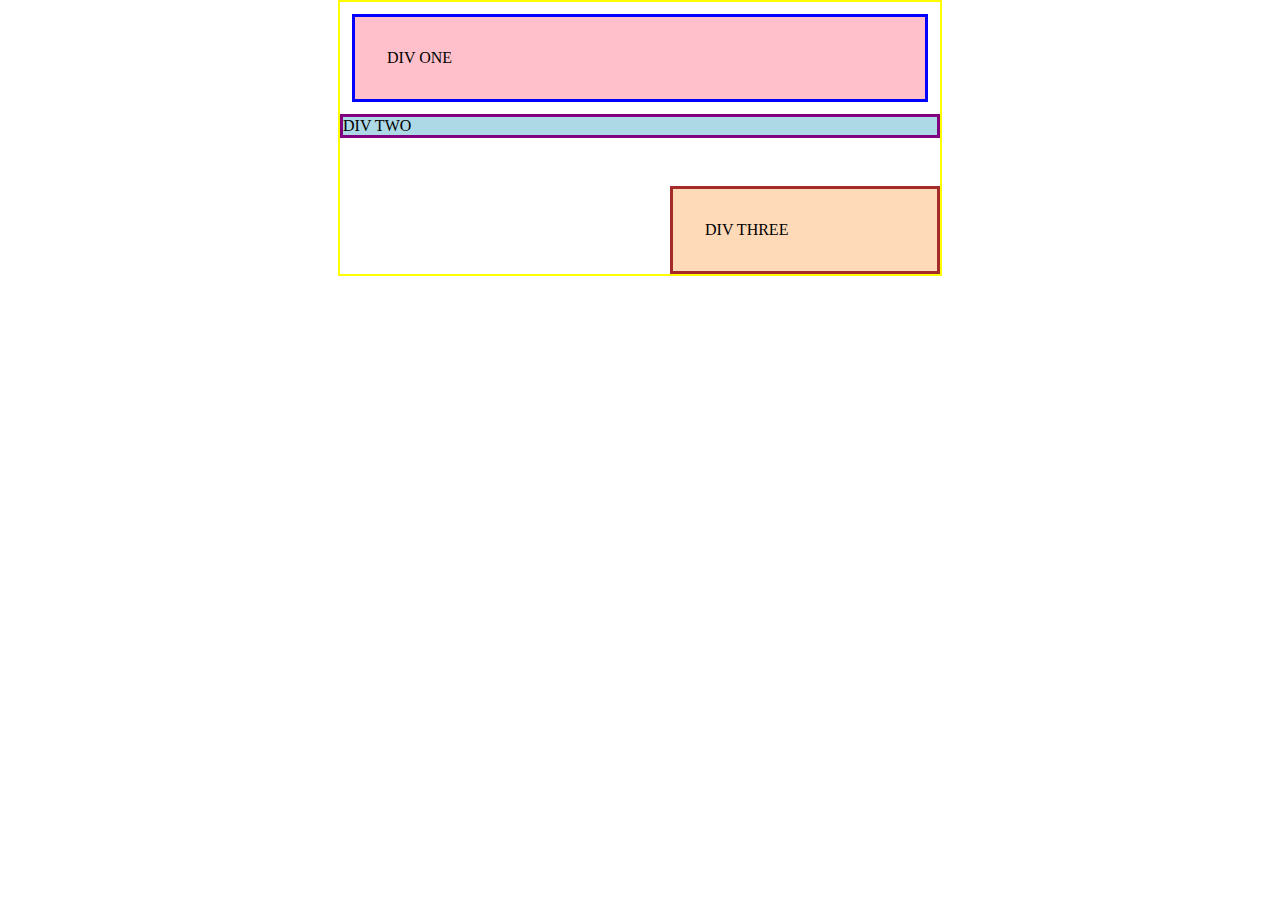
<file: foundations/block-and-inline/01-margin-and-padding-1/index.html>
<!DOCTYPE html>
<html lang="en">
  <head>
    <meta charset="UTF-8">
    <meta http-equiv="X-UA-Compatible" content="IE=edge">
    <meta name="viewport" content="width=device-width, initial-scale=1.0">
    <title>Margin and Padding exercise</title>
    <link rel="stylesheet" href="style.css">
  </head>
  <body style="border: 2px solid yellow;">
    <div class="one">
      DIV ONE
    </div>
    <div class="two">
      DIV TWO
    </div>
    <div class="three">
      DIV THREE
    </div>
  </body>
</html>
</file>
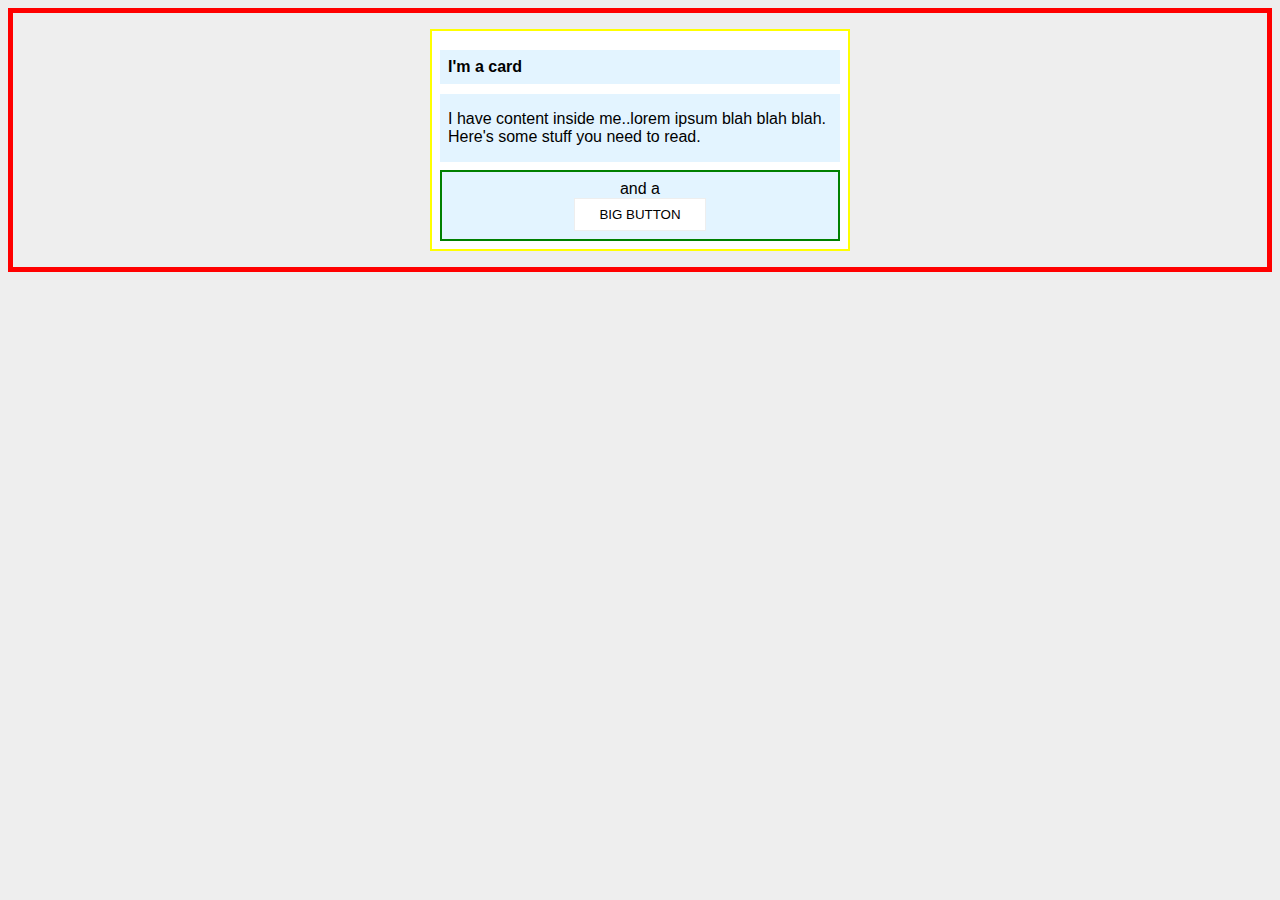
<file: foundations/block-and-inline/02-margin-and-padding-2/index.html>
<!DOCTYPE html>
<html lang="en">
  <head>
    <meta charset="UTF-8">
    <meta http-equiv="X-UA-Compatible" content="IE=edge">
    <meta name="viewport" content="width=device-width, initial-scale=1.0">
    <title>Margin and Padding exercise 2</title>
    <link rel="stylesheet" href="style.css">
  </head>
  <body style="border: 5px solid red;">
    <div class="card">
      <h1 class="title">I'm a card</h1>
      <div class="content">I have content inside me..lorem ipsum blah blah blah. Here's some stuff you need to read.</div>
      <div class="button-container">and a <button>BIG BUTTON</button></div>
    </div>
  </body>
</html>
</file>
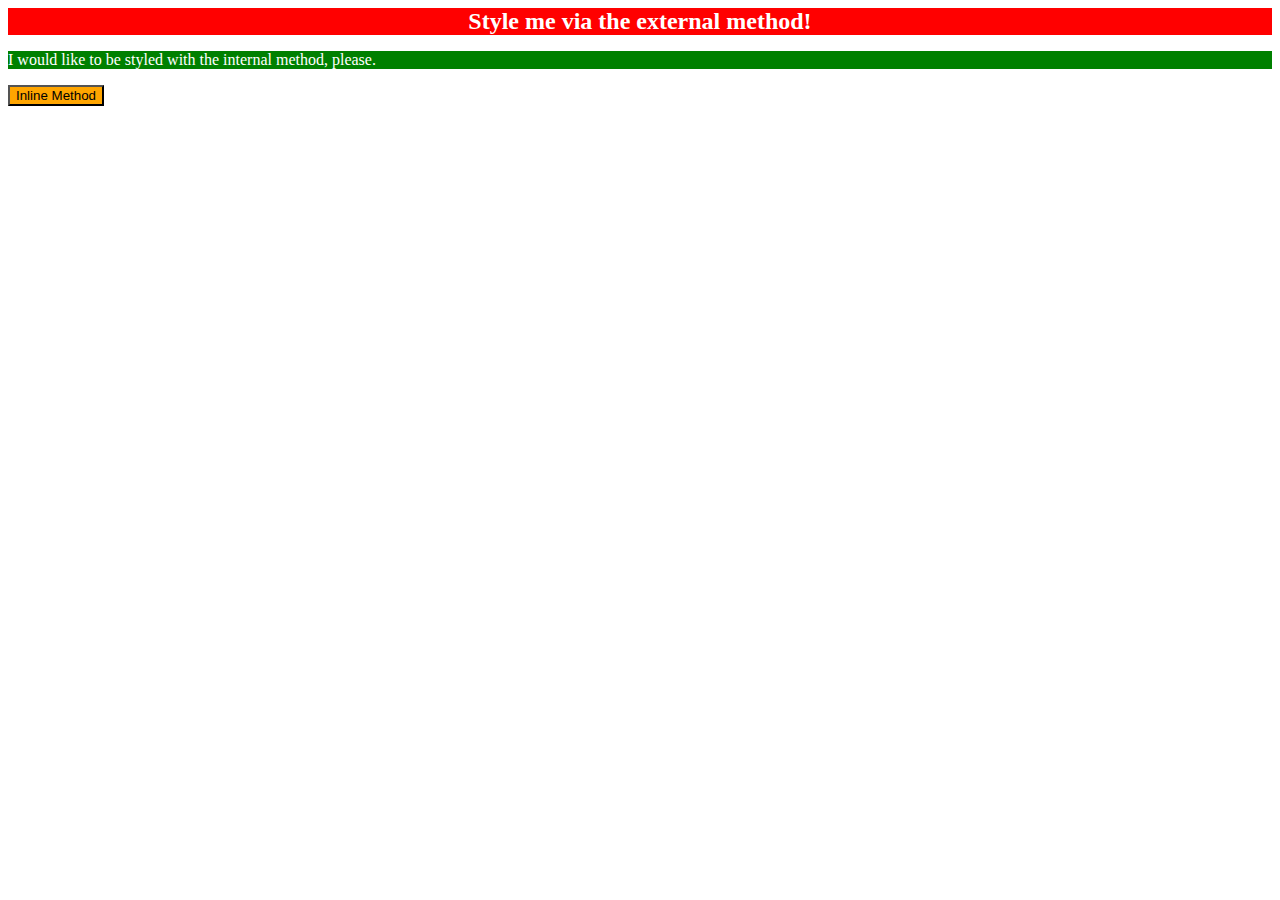
<file: foundations/intro-to-css/01-css-methods/index.html>
<!DOCTYPE html>
<html lang="en">
  <head>
    <meta charset="UTF-8">
    <meta http-equiv="X-UA-Compatible" content="IE=edge">
    <meta name="viewport" content="width=device-width, initial-scale=1.0">
    <title>Methods for Adding CSS</title>
    <link rel="stylesheet" href="styles.css">
    <style>
      p {
        background-color: green;
        color: white
      }
    </style>
  </head>
  <body>
    <div>Style me via the external method!</div>
    <p>I would like to be styled with the internal method, please.</p>
    <button style="background-color: orange;">Inline Method</button>
  </body>
</html>
</file>
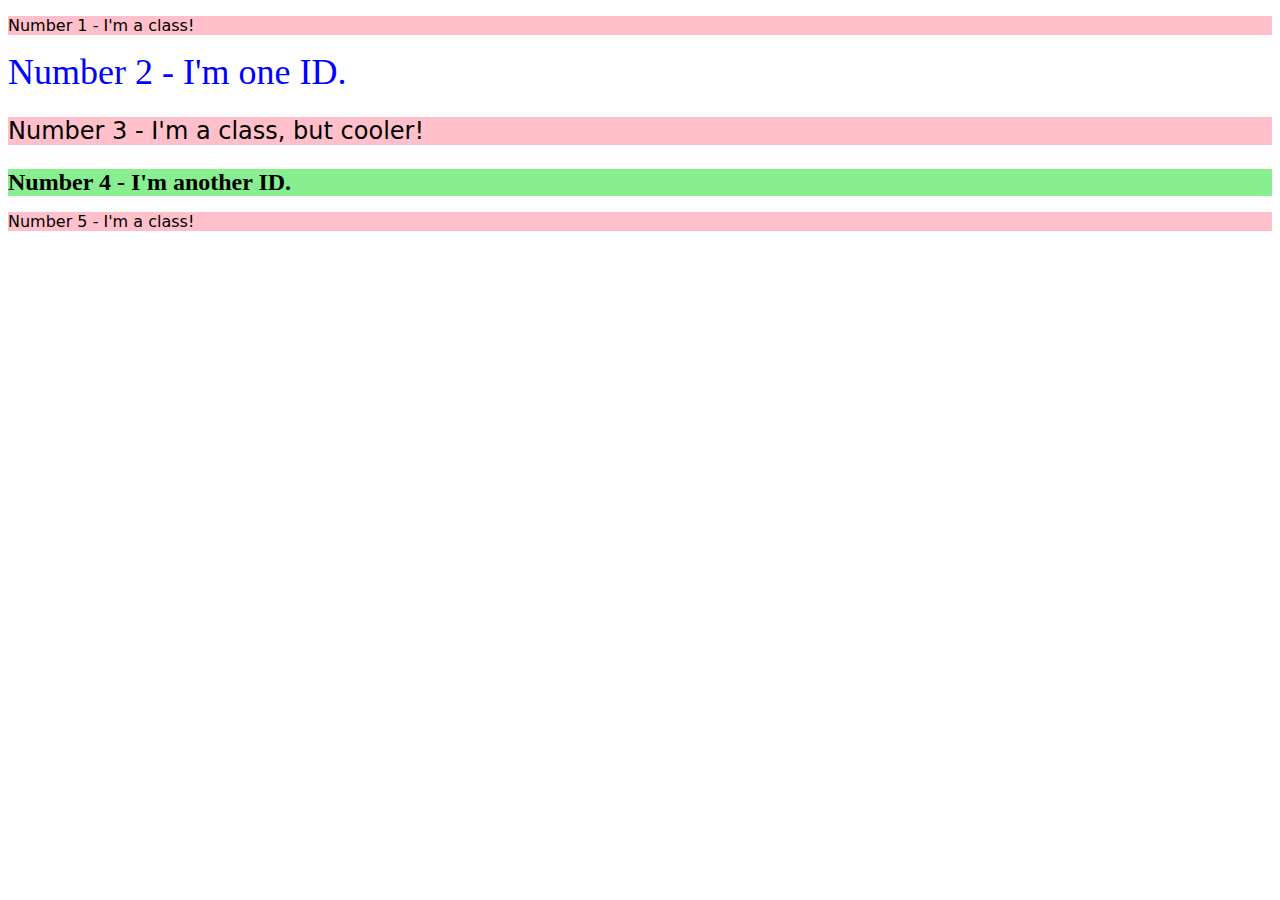
<file: foundations/intro-to-css/02-class-id-selectors/index.html>
<!DOCTYPE html>
<html lang="en">
  <head>
    <meta charset="UTF-8">
    <meta http-equiv="X-UA-Compatible" content="IE=edge">
    <meta name="viewport" content="width=device-width, initial-scale=1.0">
    <title>Class and ID Selectors</title>
    <link rel="stylesheet" href="style.css">
  </head>
  <body>
    <p class="odd">Number 1 - I'm a class!</p>
    <div id="element2">Number 2 - I'm one ID.</div>
    <p class="odd cooler">Number 3 - I'm a class, but cooler!</p>
    <div id="element4" class="cooler">Number 4 - I'm another ID.</div>
    <p class="odd">Number 5 - I'm a class!</p>
  </body>
</html>
</file>
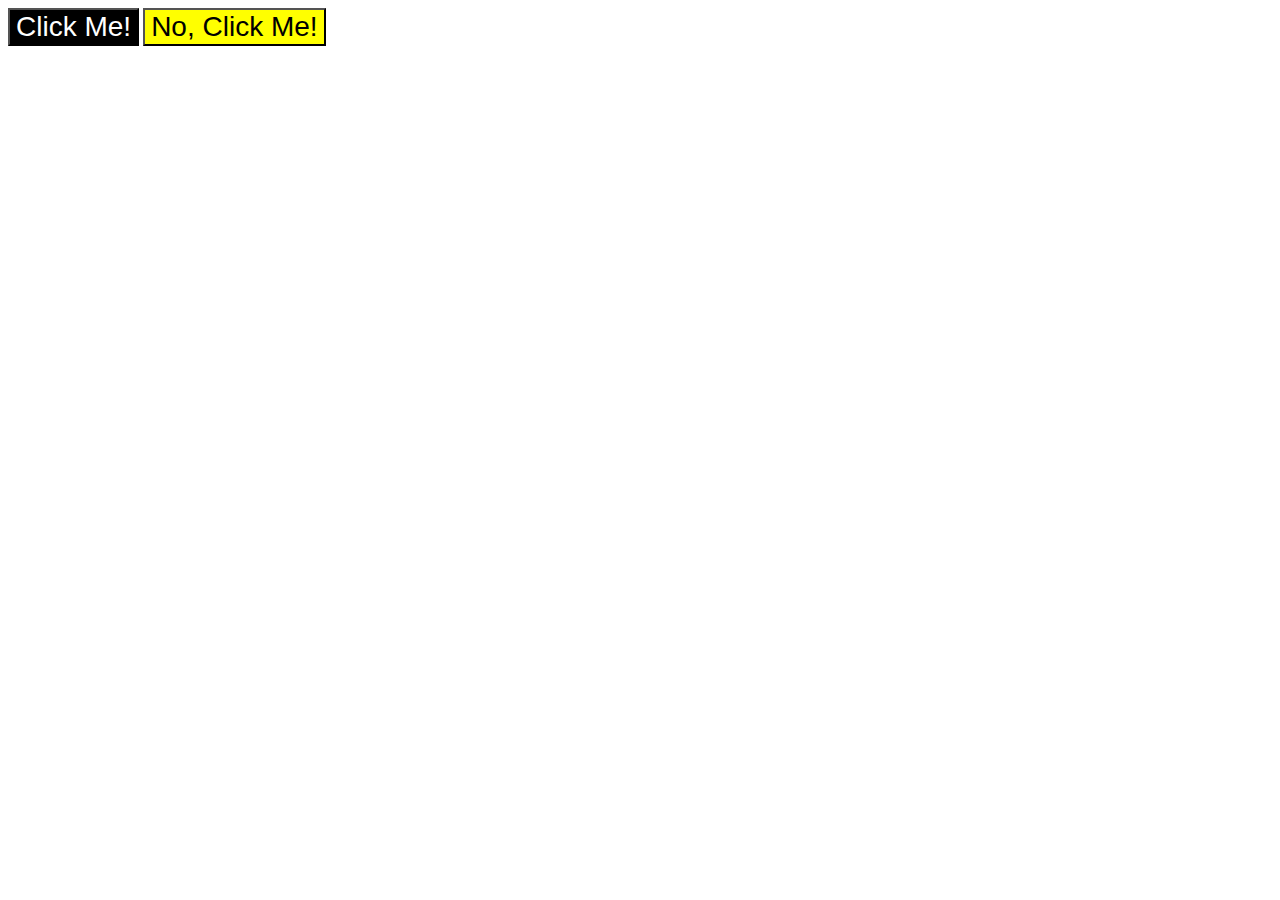
<file: foundations/intro-to-css/03-grouping-selectors/index.html>
<!DOCTYPE html>
<html lang="en">
  <head>
    <meta charset="UTF-8">
    <meta http-equiv="X-UA-Compatible" content="IE=edge">
    <meta name="viewport" content="width=device-width, initial-scale=1.0">
    <title>Grouping Selectors</title>
    <link rel="stylesheet" href="style.css">
  </head>
  <body>
    <button class="left">Click Me!</button>
    <button class="right">No, Click Me!</button>
  </body>
</html>
</file>
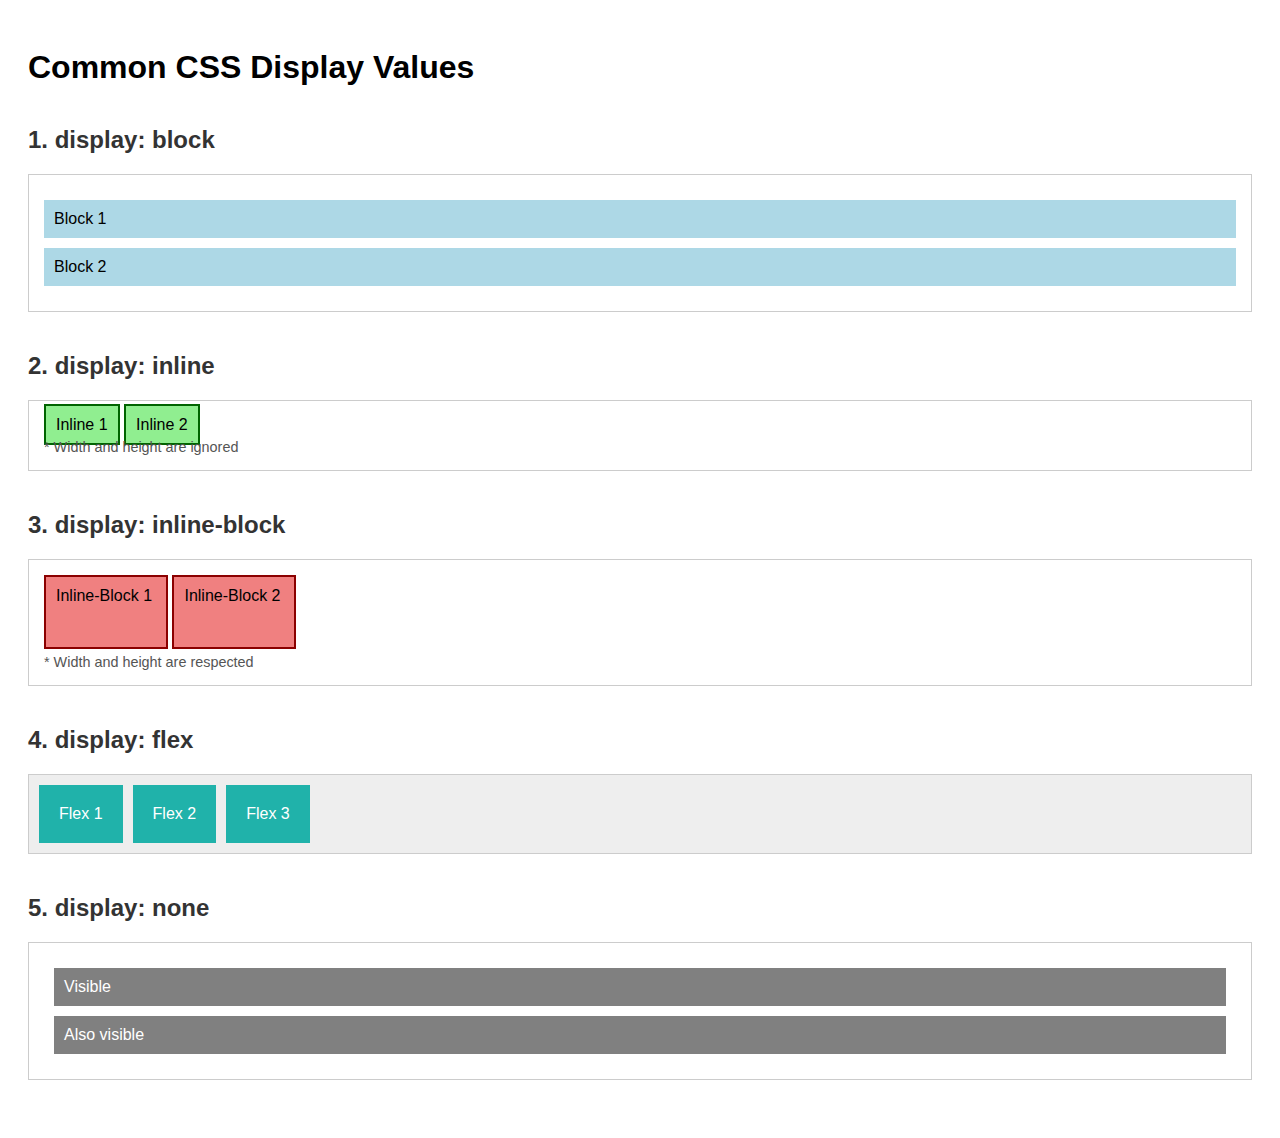
<file: foundations/cascade/01-cascade-fix/display-example.html>
<!DOCTYPE html>
<html lang="en">
<head>
  <meta charset="UTF-8" />
  <meta name="viewport" content="width=device-width, initial-scale=1.0" />
  <title>CSS Display Examples</title>
  <style>
    body {
      font-family: sans-serif;
      padding: 20px;
    }

    h2 {
      margin-top: 40px;
      color: #333;
    }

    .example {
      border: 1px solid #ccc;
      padding: 15px;
      margin-bottom: 30px;
    }

    .block-example div {
      display: block;
      background: lightblue;
      margin: 10px 0;
      padding: 10px;
    }

    .inline-example span {
      display: inline;
      background: lightgreen;
      padding: 10px;
      border: 2px solid darkgreen;
      width: 100px; /* ignored by inline */
      height: 50px; /* ignored by inline */
    }

    .inline-block-example span {
      display: inline-block;
      background: lightcoral;
      padding: 10px;
      border: 2px solid darkred;
      width: 100px;
      height: 50px;
    }

    .flex-example {
      display: flex;
      background: #eee;
      gap: 10px;
      padding: 10px;
    }

    .flex-example div {
      background: lightseagreen;
      padding: 20px;
      color: white;
    }

    .none-example div {
      background: grey;
      padding: 10px;
      margin: 10px;
      color: white;
    }

    .none-example .hidden {
      display: none;
    }

    .label {
      font-size: 0.9rem;
      margin-top: 5px;
      color: #555;
    }
  </style>
</head>
<body>

  <h1>Common CSS Display Values</h1>

  <h2>1. display: block</h2>
  <div class="example block-example">
    <div>Block 1</div>
    <div>Block 2</div>
  </div>

  <h2>2. display: inline</h2>
  <div class="example inline-example">
    <span>Inline 1</span>
    <span>Inline 2</span>
    <div class="label">* Width and height are ignored</div>
  </div>

  <h2>3. display: inline-block</h2>
  <div class="example inline-block-example">
    <span>Inline-Block 1</span>
    <span>Inline-Block 2</span>
    <div class="label">* Width and height are respected</div>
  </div>

  <h2>4. display: flex</h2>
  <div class="example flex-example">
    <div>Flex 1</div>
    <div>Flex 2</div>
    <div>Flex 3</div>
  </div>

  <h2>5. display: none</h2>
  <div class="example none-example">
    <div>Visible</div>
    <div class="hidden">This is hidden</div>
    <div>Also visible</div>
  </div>

</body>
</html>
</file>
<file: foundations/block-and-inline/01-margin-and-padding-1/style.css>
body {
  max-width: 600px;
  margin: 0 auto;
}

.one {
  background: pink;
  border: 3px solid blue;
  /* CHANGE ME */
  padding: 32px;
  margin: 12px;
}

.two {
  background: lightblue;
  border: 3px solid purple;
  /* CHANGE ME */
  margin-bottom: 48px;
}

.three {
  background: peachpuff;
  border: 3px solid brown;
  width: 200px;
  /* CHANGE ME */
  padding: 32px;
  margin-left: auto;
}
</file>
<file: foundations/block-and-inline/02-margin-and-padding-2/style.css>
body {
  background: #eee;
  font-family: sans-serif;
}

.card {
  width: 400px;
  background: #fff;
  margin: 16px auto;
  padding: 8px;
  border: 2px solid yellow;
}

.title {
  background: #e3f4ff;
  font-size: 16px;
  padding: 8px;
}

.content {
  background: #e3f4ff;
  padding: 16px 8px;
  margin: 8px auto;
}

.button-container {
  background: #e3f4ff;
  padding: 8px;
  border: 2px solid green;
  text-align: center;
}

button {
  display: block;
  background: white;
  border: 1px solid #eee;
  padding: 8px 24px;
  margin: 0 auto;
}
</file>
<file: foundations/intro-to-css/01-css-methods/styles.css>
div {
    background-color: red;
    color: white;
    font-size: x-large;
    font-weight: bold;
    text-align: center;
}
</file>
<file: foundations/intro-to-css/02-class-id-selectors/style.css>
p {
    background-color: #ffc0cb;
    font-family: Verdana, 'DejaVu Sans', sans-serif;
}

.cooler {
    font-size: 24px;
}

#element2 {
    color: rgb(0, 0, 255);
    font-size: 36px;
}

#element4 {
    background-color: lch(86.55% 59.26 141.43);
    font-weight: bold;
}
</file>
<file: foundations/intro-to-css/03-grouping-selectors/style.css>
.left, .right {
    font-size: 28px;
    font-family: Helvetica, 'Times New Roman', sans-serif;
}

.left {
    background-color: black;
    color: white;
}

.right {
    background-color: yellow;
}
</file>
